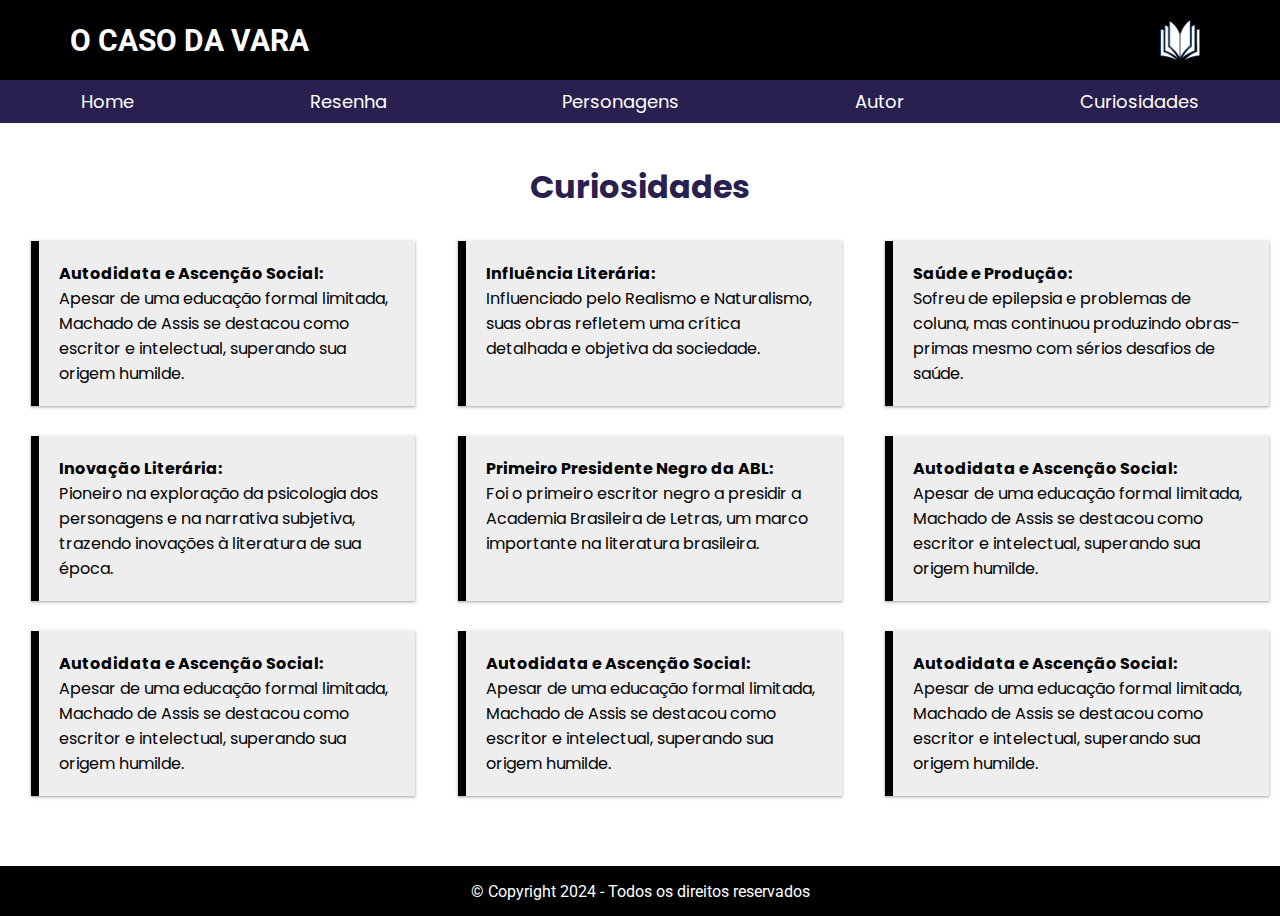
<file: Curiosidades.html>
<!DOCTYPE html>
<html lang="en">
<head>
    <meta charset="UTF-8">
    <meta name="viewport" content="width=device-width, initial-scale=1.0">
    <link rel="stylesheet" href="style.css">
    <link rel="stylesheet" href="curiosidades.css">
    <title>O caso da vara - Curiosidades</title>
</head>
<body>
    <header class="cabecario">
        <h1>O CASO DA VARA</h1>
        <img src="./img/Logo o caso da vara.png" alt="">
    </header>
      <section class="home">
        <a href="index.html">Home</a>
        <a href="Resenha.html">Resenha</a>
        <a href="personagens.html">Personagens</a>
        <a href="Autor.html">Autor</a>
        <a href="Curiosidades.html">Curiosidades</a>
      </section>
      <h1 class="curiosidades-title">Curiosidades</h1>
      <section class="Curiosidades">
        <div class="cards-curiosidades">
            <h4>Autodidata e Ascenção Social:</h4>
            <p>Apesar de uma educação formal limitada, Machado de Assis se destacou como escritor e intelectual, superando sua origem humilde.
            </p>
        </div>
        <div class="cards-curiosidades">
            <h4>Influência Literária:</h4>
            <p>Influenciado pelo Realismo e Naturalismo, suas obras refletem uma crítica detalhada e objetiva da sociedade.
            </p>
        </div>
        <div class="cards-curiosidades">
            <h4>Saúde e Produção: </h4>
            <p> Sofreu de epilepsia e problemas de coluna, mas continuou produzindo obras-primas mesmo com sérios desafios de saúde.
            </p>
        </div>
        <div class="cards-curiosidades">
            <h4>Inovação Literária:</h4>
            <p>Pioneiro na exploração da psicologia dos personagens e na narrativa subjetiva, trazendo inovações à literatura de sua época.
            </p>
        </div>
        <div class="cards-curiosidades">
            <h4>Primeiro Presidente Negro da ABL:</h4>
            <p>Foi o primeiro escritor negro a presidir a Academia Brasileira de Letras, um marco importante na literatura brasileira.
            </p>
        </div>
        <div class="cards-curiosidades">
            <h4>Autodidata e Ascenção Social:</h4>
            <p>Apesar de uma educação formal limitada, Machado de Assis se destacou como escritor e intelectual, superando sua origem humilde.
            </p>
        </div>
        <div class="cards-curiosidades">
            <h4>Autodidata e Ascenção Social:</h4>
            <p>Apesar de uma educação formal limitada, Machado de Assis se destacou como escritor e intelectual, superando sua origem humilde.
            </p>
        </div>
        <div class="cards-curiosidades">
            <h4>Autodidata e Ascenção Social:</h4>
            <p>Apesar de uma educação formal limitada, Machado de Assis se destacou como escritor e intelectual, superando sua origem humilde.
            </p>
        </div>
        <div class="cards-curiosidades">
            <h4>Autodidata e Ascenção Social:</h4>
            <p>Apesar de uma educação formal limitada, Machado de Assis se destacou como escritor e intelectual, superando sua origem humilde.
            </p>
        </div>
      </section>
      <footer><p>
        © Copyright 2024 - Todos os direitos reservados
      </p></footer>
</body>
</html>
</file>
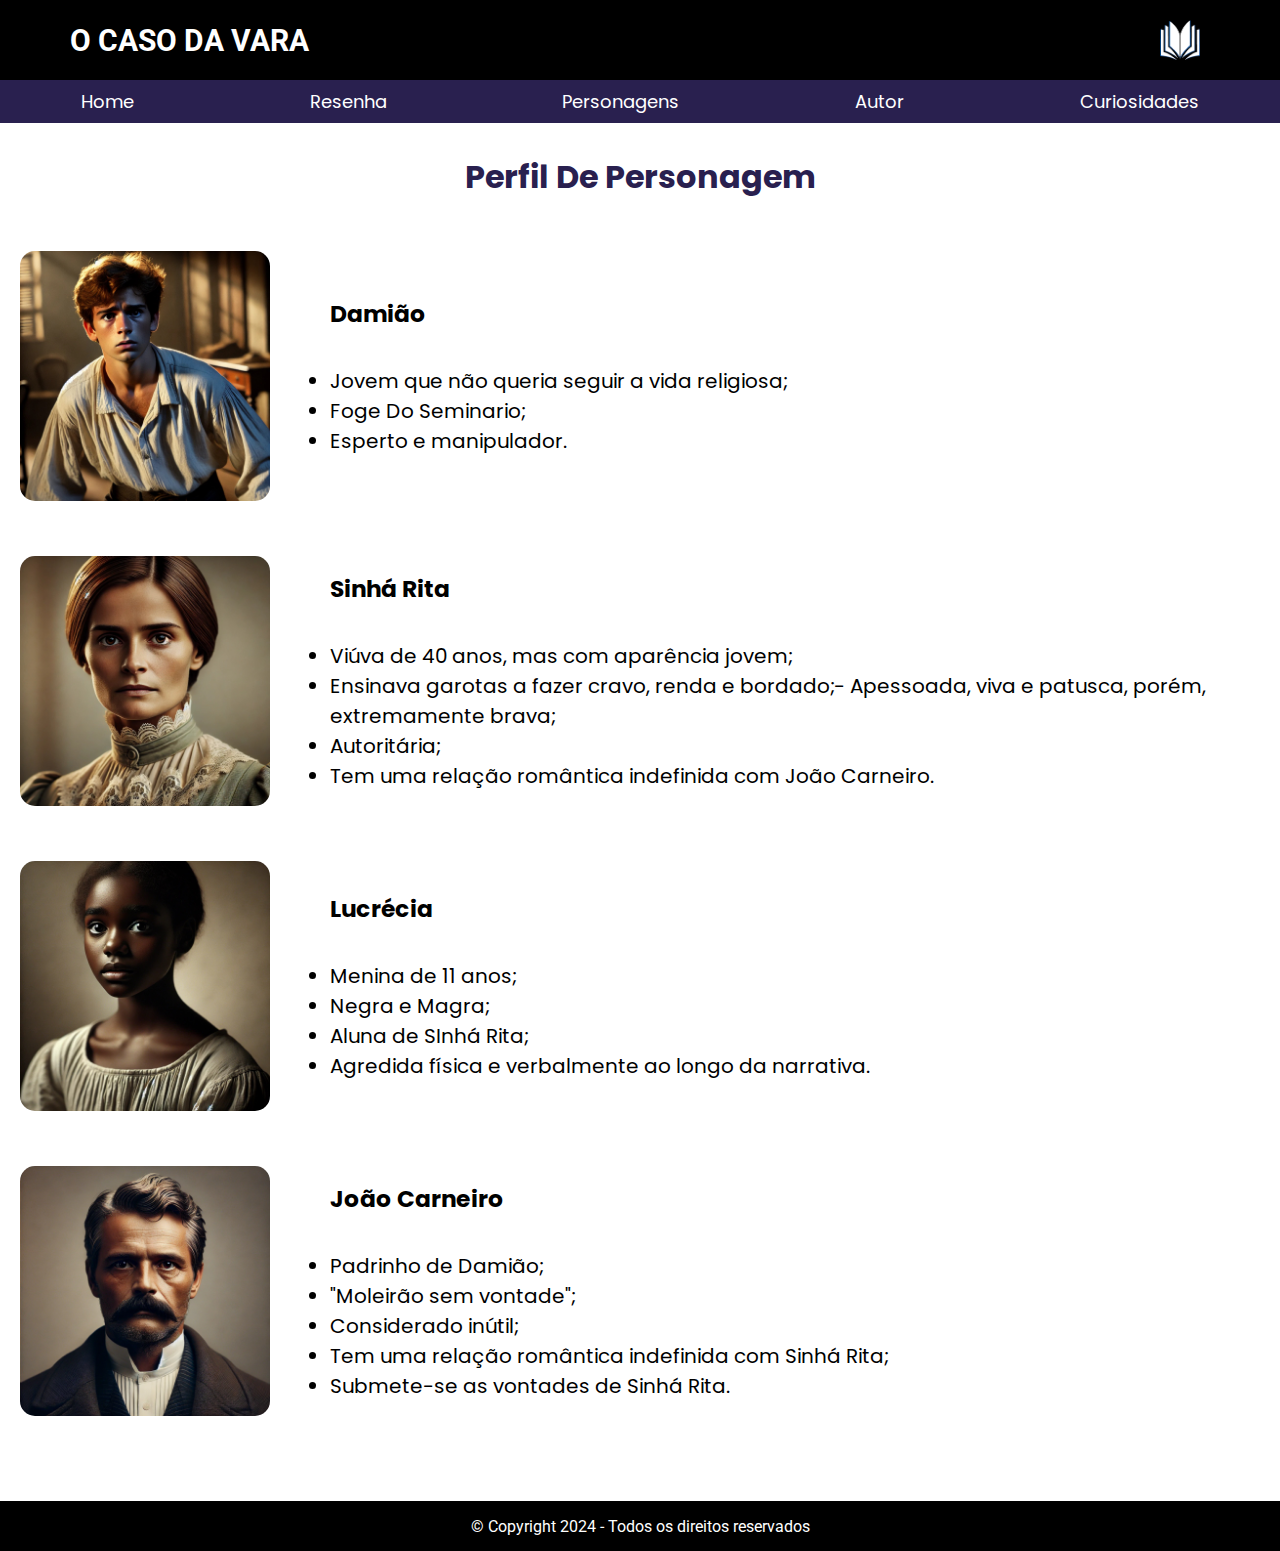
<file: personagens.html>
<!DOCTYPE html>
<html lang="pt-br">
  <head>
    <meta charset="UTF-8" />
    <meta name="viewport" content="width=device-width, initial-scale=1.0" />
    <link rel="stylesheet" href="style.css" />
    <link rel="stylesheet" href="personagens.css">
    <title>O caso da Vara - Personagens</title>
  </head>
  <body>
    <header class="cabecario">
      <h1>O CASO DA VARA</h1>
      <img src="./img/Logo o caso da vara.png" alt="">
  </header>
    <section class="home">
      <a href="index.html">Home</a>
      <a href="Resenha.html">Resenha</a>
      <a href="personagens.html">Personagens</a>
      <a href="Autor.html">Autor</a>
      <a href="Curiosidades.html">Curiosidades</a>
    </section>
    <div class="title">
        <h1>Perfil De Personagem</h1>
    </div>
    <section class="personagens">
       <div class="personagem">
         <img src="./img/Damião.jpg" alt="">
         <div class="info">
          <h3>Damião</h3>
          <ul>
           <li>Jovem que não queria seguir a vida religiosa;</li>
           <li>Foge Do Seminario;</li>
           <li>Esperto e manipulador.</li>
          </ul>
         </div>
       </div>
       <div class="personagem">
          <img src="./img/Sinhá rita.jpg" alt="">
          <div class="info">
            <h3>Sinhá Rita</h3>
          <ul>
            <li>Viúva de 40 anos, mas com aparência jovem;</li>
            <li>Ensinava garotas a fazer cravo, renda e bordado;- Apessoada, viva e patusca, porém, extremamente brava;</li>
            <li>Autoritária;</li>
            <li>Tem uma relação romântica indefinida com João Carneiro.</li>
           </ul>
          </div>
       </div>
       <div class="personagem">
          <img src="./img/Lucrécia.jpg" alt="">
          <div class="info">
            <h3>Lucrécia</h3>
          <ul>
            <li>Menina de 11 anos;</li>
            <li>Negra e Magra;</li>
            <li>Aluna de SInhá Rita;</li>
            <li>Agredida física e verbalmente ao longo da narrativa.</li>
          </ul>
          </div>
       </div>
       <div class="personagem">
        <img src="./img/João Carneiro.jpg" alt="">
       <div class="info">
        <h3>João Carneiro</h3>
        <ul>
          <li>Padrinho de Damião;</li>
          <li>"Moleirão sem vontade";</li>
          <li>Considerado inútil;</li>
          <li>Tem uma relação romântica indefinida com Sinhá Rita;</li>
          <li>Submete-se as vontades de Sinhá Rita.</li>
        </ul>
       </div>
       </div>
       <footer><p>
        © Copyright 2024 - Todos os direitos reservados
      </p></footer>
    </section>
  </body>
</file>
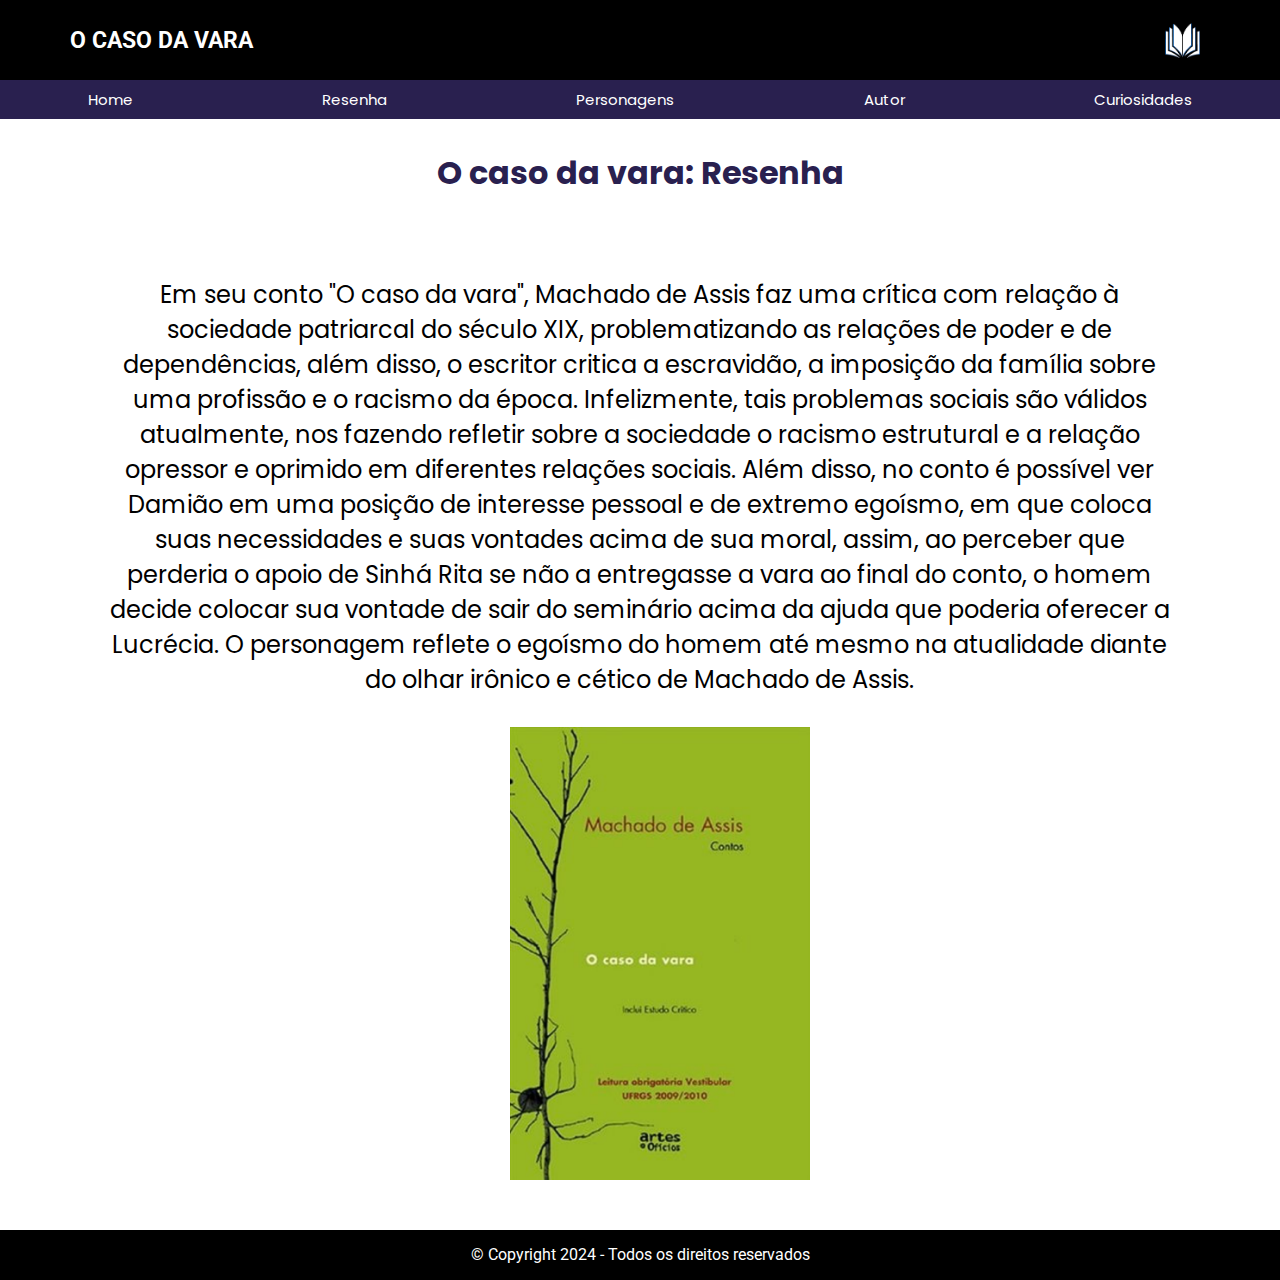
<file: Resenha.html>
<!DOCTYPE html>
<html lang="en">
<head>
    <meta charset="UTF-8">
    <meta name="viewport" content="width=device-width, initial-scale=1.0">
    <link rel="stylesheet" href="style.css">
    <link rel="stylesheet" href="Resenha.css">
    <title>O caso da vara - Resenha</title>
</head>
<body>
  <header class="cabecario">
    <h1>O CASO DA VARA</h1>
    <img src="./img/Logo o caso da vara.png" alt="">
</header>
      <section class="home">
        <a href="index.html">Home</a>
        <a href="Resenha.html">Resenha</a>
        <a href="personagens.html">Personagens</a>
        <a href="Autor.html">Autor</a>
        <a href="Curiosidades.html">Curiosidades</a>
      </section>
      <h1 class="conto-title">O caso da vara: Resenha</h1>
      <section class="resenha">
        <p>Em seu conto "O caso da vara", Machado de Assis faz uma crítica com relação à sociedade patriarcal do século XIX, problematizando as relações de poder e de dependências, além disso, o escritor critica a escravidão, a imposição da família sobre uma profissão e o racismo da época. Infelizmente, tais problemas sociais são válidos atualmente, nos fazendo refletir sobre a sociedade o racismo estrutural e a relação opressor e oprimido em diferentes relações sociais.
            Além disso, no conto é possível ver Damião em uma posição de interesse pessoal e de extremo egoísmo, em que coloca suas necessidades e suas vontades acima de sua moral, assim, ao perceber que perderia o apoio de Sinhá Rita se não a entregasse a vara ao final do conto, o homem decide colocar sua vontade de sair do seminário acima da ajuda que poderia oferecer a Lucrécia. O personagem reflete o egoísmo do homem até mesmo na atualidade diante do olhar irônico e cético de Machado de Assis.
            </p>
            <img src="./img/image 5.png" alt="">
      </section>
      <footer><p>
        © Copyright 2024 - Todos os direitos reservados
      </p></footer>
</body>
</html>
</file>
<file: style.css>
@import url("https://fonts.googleapis.com/css2?family=Poppins:ital,wght@0,100;0,200;0,300;0,400;0,500;0,600;0,700;0,800;0,900;1,100;1,200;1,300;1,400;1,500;1,600;1,700;1,800;1,900&family=Roboto:wght@100&family=Ysabeau+SC:wght@1..1000&display=swap");

* {
  padding: 0;
  margin: 0;
  box-sizing: border-box;
}

body {
  background-color: white;
  font-family: "Poppins";
  color: rgb(0, 0, 0);
}

header {
  color: rgb(255, 255, 255);
  text-align: center;
  font-family: "Roboto";
  height: 80px;
  font-size: 20px;
  display: flex;
  align-items: center;
  justify-content: space-between;
  background-color: rgb(0, 0, 0);
}

.cabecario img{
  margin-right: 80px;
  height: 50px;
}

header h1 {
  margin-left: 70px;
}

.home {
  background-color: #29204F;
  display: flex;
  align-items: center;
  justify-content: center;
  padding: 8px;
  gap: 220px;
  font-size: 22px;
}

.home a {
  text-decoration: none;
  color: white;
  transition: 1s;
}

.home a:hover{
    text-decoration: underline;
    color: #929292;
}

.resumo {
  display: flex;
  align-items: center;
  flex-direction: column;
  justify-content: center;
  margin-top: 40px
}

.resumo h1{
    color: #29204F;
}

.vara{
    font-size: 32px;
    margin-bottom: 20px;
}

.resumo p {
  font-size: 20px;
  margin-left: 20px;
  width: 80%;
  text-align: center;
}

.resumo img {
  width: 600px;
  margin-left: 40px;
  margin-top: 30px;
}

footer{
    background-color: rgb(0, 0, 0);
    height: 50px;
    color: white;
    display: flex;
    justify-content: center;
    align-items: center;
    font-family: 'Roboto';
    margin-top: 50px;
}

@media (max-width: 1410px){
  header{
    display: flex;
    align-items: center;
  }

  .cabecario img{
    width: 40px;
    height: 40px;
  }
  
  header h1{
    text-align: center;
    display: flex;
    align-items: center;
    justify-content: center;
    position: relative;
    margin-right: 70px;
    font-size: 30px;
   }  
  
  .home{
    gap: 30px;
      align-items: center;
      justify-content: space-around;
      font-size: 18px;
     }

}


@media (max-width: 950px){
  header{
    display: flex;
    justify-content: center;
    align-items: center;
  }
  
  header h1{
    text-align: center;
    display: flex;
    align-items: center;
    justify-content: center;
    position: relative;
    margin-right: 70px;
   }  
  
  .home{
    gap: 30px;
      align-items: center;
      justify-content: space-around;
     }

}

@media (max-width: 725px){
  .home{
    gap: 10px;
    justify-content: center;
    font-size: 15px;
  }
  .home a {
    width: 25%;
    text-align: center;
  }

  header h1{
    font-size: 23px;
  }

  .cabecario img{
    width: 35px;
    height: 35px;
  }
}

@media (max-width: 589px){
  header{
    height: 50px;
  }
  .resumo p{
    font-size: 17px;
  }

  .resumo img{
    width: 400px;
  }
}
</file>
<file: curiosidades.css>
.Curiosidades{
    margin-top: 20px;
    display: flex;
    justify-content: space-around;
    flex-wrap: wrap;
  }

  .curiosidades-title{
    margin-top: 40px;
    text-align: center;
    color: #29204F;
  }

  .cards-curiosidades{
    margin: 10px;
    margin-bottom: 20px;
    width: 30%;
    margin-left: 30px;
    background-color: #eee;
    padding: 20px;
    border-left: black solid 8px;
    box-shadow: rgba(60, 64, 67, 0.3) 0px 1px 2px 0px, rgba(60, 64, 67, 0.15) 0px 1px 3px 1px;
    cursor:pointer;
    transform: translateX(0) scale(1);
    transition: 0.5s;
    animation: revelar 1.5s ;
  }

  @keyframes revelar{
    from{
      opacity: 0;
      transform: translateX(-100%);
    }
    to{
      opacity: 1;
      transform: translateX(0);
    }
  }

  .cards-curiosidades:hover{
    transform: translateX(0) scale(1.05);
  }


      @media (max-width: 1217px){
        .cards-curiosidades{
          width: 45%;
        }
      }

      @media (max-width: 950px){
        header{
          display: flex;
          justify-content: center;
          align-items: center;
        }
        
        header h1{
          text-align: center;
          display: flex;
          align-items: center;
          justify-content: center;
          position: relative;
          margin-right: 70px;
         }  
        
        .home{
            padding: 8px;
            align-items: center;
            justify-content: center;
           }
    
           .cards-curiosidades{
            width: 90%;
           }
          }
</file>
<file: personagens.css>
* {
  padding: 0;
  margin: 0;
  box-sizing: border-box;
}

body {
  background-color: white;
  font-family: "Poppins";
  color: rgb(0, 0, 0);
}

header {
  color: rgb(255, 255, 255);
  text-align: center;
  font-family: "Roboto";
  height: 80px;
  font-size: 20px;
  display: flex;
  align-items: center;
  justify-content: space-between;
  background-color: rgb(0, 0, 0);
}

header h1 {
  margin-left: 70px;
}

.home {
  background-color: #29204F;
  display: flex;
  align-items: center;
  justify-content: center;
  padding: 8px;
  gap: 220px;
  font-size: 22px;
}

.home a {
  text-decoration: none;
  color: white;
}

.title{
  text-align: center;
  padding: 30px;
  color: #29204F;
}

.personagens{
  display:flex ;
  flex-direction: column;
 
}

.personagem{
  display: flex;
  align-items: center;
  padding: 20px;
}

.info{
  display: flex;
  flex-direction: column;
  gap: 35px;
  padding: 30px;
  margin-left: 30px;
  font-size: 20px;
}

.personagem img{
  width: 250px;
  height: 250px;
  border-radius: 15px;
}

@media (max-width: 1410px){
  header{
    display: flex;
    align-items: center;
  }

  .cabecario img{
    width: 40px;
    height: 40px;
  }
  
  header h1{
    text-align: center;
    display: flex;
    align-items: center;
    justify-content: center;
    position: relative;
    margin-right: 70px;
    font-size: 30px;
   }  
  
  .home{
    gap: 30px;
      align-items: center;
      justify-content: space-around;
      font-size: 18px;
     }
}



@media (max-width: 950px){
  header{
    display: flex;
    justify-content: center;
    align-items: center;
  }
  
  header h1{
    text-align: center;
    display: flex;
    align-items: center;
    justify-content: center;
    position: relative;
    margin-right: 70px;
   }  
  
  .home{
     gap: 30px;
      align-items: center;
     }

     .info{
      font-size: 15px;
     }

     .personagem img{
      width: 200px;
      height: 200px;
     }

     .personagem{
      flex-direction: column;
     }

}

@media (max-width: 725px){
  .home{
    gap: 10px;
    justify-content: center;
  }
  .home a {
    width: 25%;
    text-align: center;
    font-size: 15px;
    
  }
}

@media (max-width: 501px){

  .cabecario h1{
    font-size: 23px;
  }

  header{
    height: 50px;
  }

  .cabecario img{
width: 35px;
height: 35px;
  }

}
</file>
<file: Resenha.css>
.conto-title{
    text-align: center;
    margin-bottom: 50px;
    color: #29204F;
    padding: 30px;
}

.resenha{
    display: flex;
    align-items: center;
    justify-content: space-between;
    font-size: 24px;
    text-align: center;
    margin: 30px;
}

.resenha img{
    width: 300px;
    margin-left: 40px;
}

.resenha p{
    width: 87%;
}
    
    .home{
      gap: 30px;
        align-items: center;
        justify-content: space-around;
       }
       .resenha{
        display: flex;
        flex-direction: column;
       }

       .resenha img{
        margin-top: 30px;
       }
  
  
  
  
  @media (max-width: 1410px){
    header{
      display: flex;
      align-items: center;
    }
  
    .cabecario img{
      width: 35px;
      height: 35px;
    }
    
    header h1{
      text-align: center;
      display: flex;
      align-items: center;
      justify-content: center;
      position: relative;
      margin-right: 70px;
      font-size: 23px;
     }  
    
    .home{
      gap: 30px;
        align-items: center;
        justify-content: space-around;
        font-size: 15px;
       }
  
  }
  
  
  @media (max-width: 725px){
    .home{
      gap: 10px;
      justify-content: center;
    }
    .home a {
      width: 25%;
      text-align: center;
      
    }

    .resenha p{
      font-size: 20px;
    }

    .resenha img{
      width: 250px;
    }

    .cabecario h1{
      font-size: 23px;
    }
  }

  footer{
    background-color: rgb(0, 0, 0);
    height: 50px;
    color: white;
    display: flex;
    justify-content: center;
    align-items: center;
    font-family: 'Roboto';
    margin-top: 50px;
}
</file>
